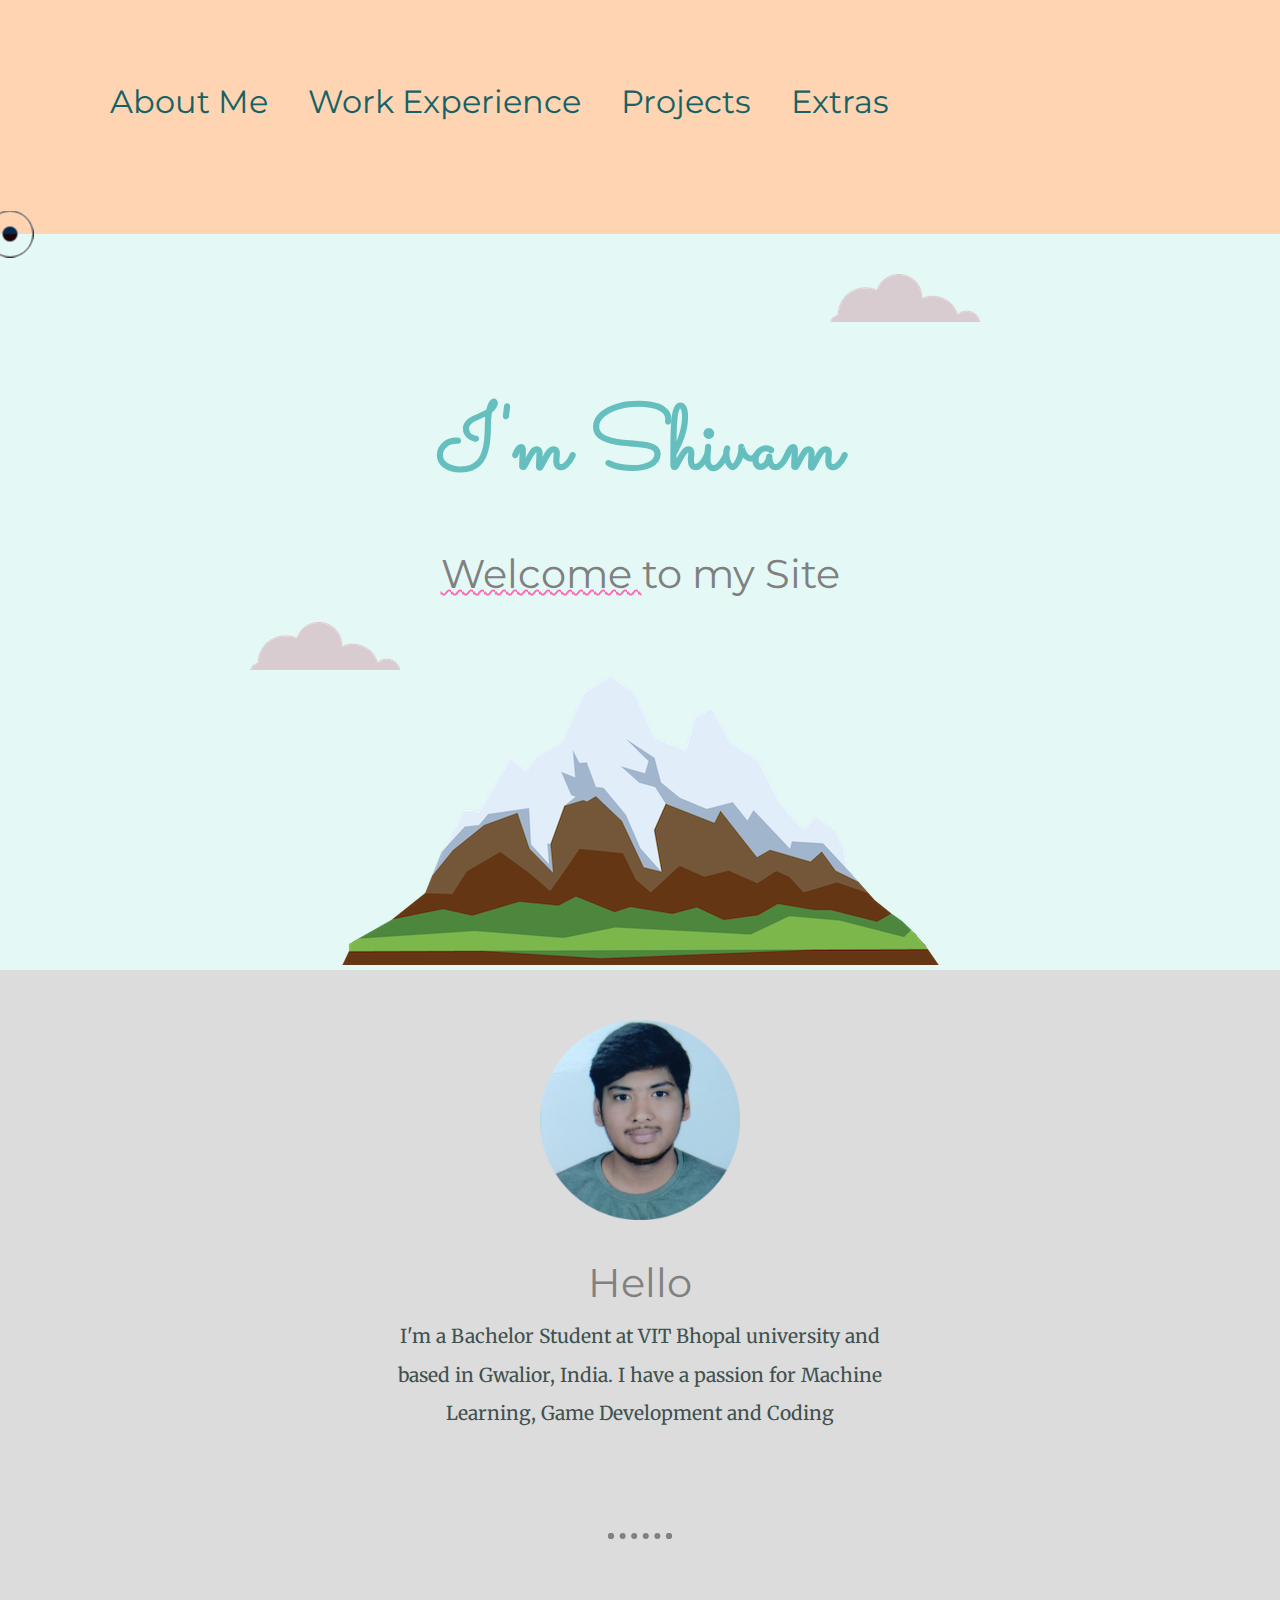
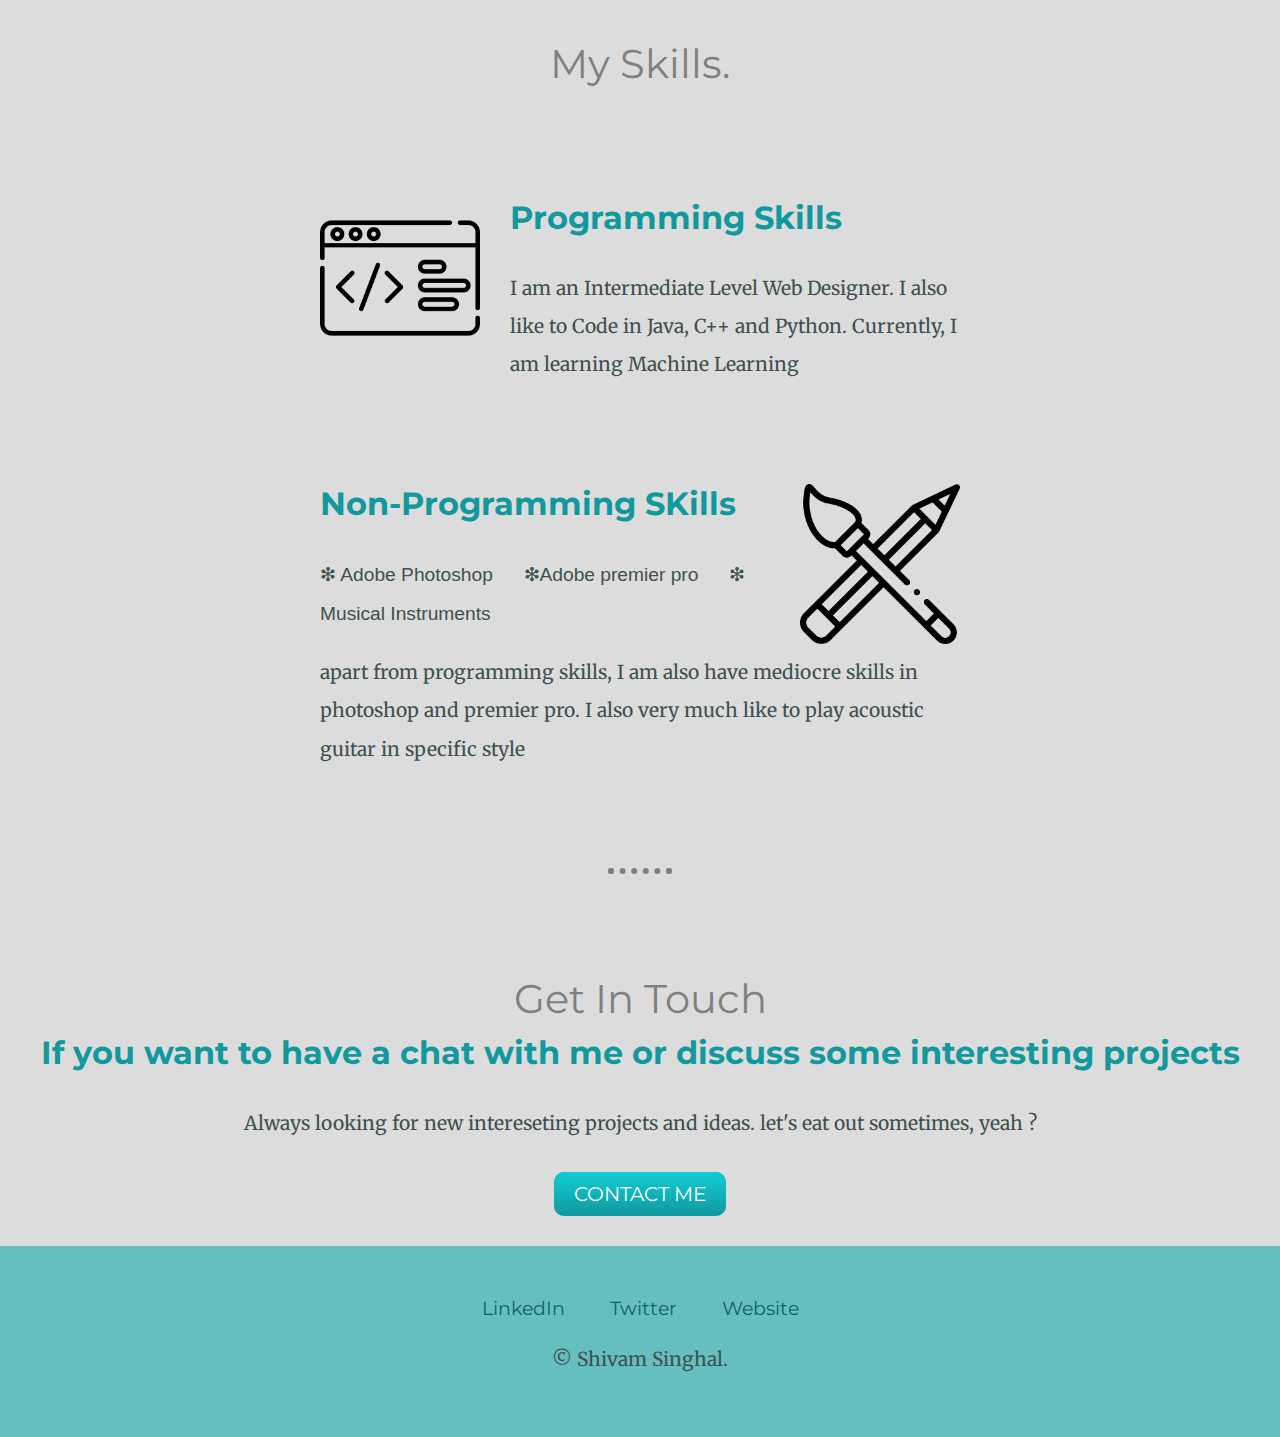
<file: index.html>
<!DOCTYPE html>
<html lang="en">
    <head>
        <meta charset="UTF-8">
        <meta http-equiv="X-UA-Compatible" content="IE=edge">
        <meta name="viewport" content="width=device-width, initial-scale=1.0">

        <title> Portfolio _ Shivam </title>


        <!-- Bootstrap cdn -->

        
        
        <!-- Stylesheets-->
        <link rel="stylesheet" href="styles.css">
        <link rel="icon" href="Favicon/favicon.png">

        <!-- Font Styles -->
        <link rel="preconnect" href="https://fonts.googleapis.com"><link rel="preconnect" href="https://fonts.gstatic.com" crossorigin><link href="https://fonts.googleapis.com/css2?family=Merriweather&family=Montserrat&family=Oxygen:wght@300;400;700&family=Sacramento&display=swap" rel="stylesheet">

        

        
    </head>


    <body>
      <nav>
        <ul>
            <li> <a class="nav-items" href="#"> About Me </a></li>
            <li> <a class="nav-items" href="#"> Work Experience </a></li>
            <li> <a class="nav-items" href="Projects-v2/projects.html"> Projects </a></li>
            <li> <a class="nav-items" href="#"> Extras </a></li>
        </ul>
    </nav>


        <!-- Cursor -->
        <div class="inner-cursor"></div>
        <div class="outer-cursor"></div>



    <!-- <nav class="nav-bar">
      <div id="nav-container">
        <span class="nav-item" id="about-me" href=""> About Me </span>
        <a class="nav-item" href="work-exp.html"> Work Experience </a>
        <a class="nav-item" href=""> Projects </a>   
        <a class="nav-item" href=""> Extras </a> 
      </div>
    </nav> -->
      









        <div class="top-container">
            <img class="top-cloud" src="Images/cloud.png" alt="colud image">
            

            <h1> I'm Shivam </h1>
            <h2> <span class="welcome-span">Welcome </span>to my Site</h2>

            <img class="bottom-cloud" src="Images/cloud.png" alt="colud image">
            <img src="Images/mountain.png" alt="mountain Image">
        </div>

        <div class="middle-container">
            <div class="profile">
              <img src="Images/photo.png" alt="Profile Picture" class="profile-picture">
              <h2>Hello</h2>
              <p class="intro">I'm a Bachelor Student at VIT Bhopal university and based in Gwalior, India. I have a passion for Machine Learning, Game Development and Coding</p>
            </div>

            <hr>

            <div class="skills">
            <h2>My Skills.</h2>

            <div class="skill-row">
                <img class="Code-Image" src="Images/code.png" alt="Code Image">
                <h3>Programming Skills</h3>
                <p class="code-skill-description"> I am an Intermediate Level Web Designer. I also like to Code in Java, C++ and Python. Currently, I am learning Machine Learning</p>
            </div>

            <div class="skill-row">
                <img class="Paint-Brush-Image" src="Images/paint-brush.png" alt="Paint brush Image">
                <h3>Non-Programming SKills</h3>
                <p><span class="skill-span">❇ Adobe Photoshop &nbsp;</span><span class="skill-span">❇Adobe premier pro &nbsp;</span><span class="skill-span">❇ Musical Instruments &nbsp;</span></p>
                <p class="noncode-skill-description"> apart from programming skills, I am also have mediocre skills in photoshop and premier pro. I also very much like to play acoustic guitar in specific style</p>
            </div>
              </div>
            </div>
            <hr>
            <div class="contact-me">
              <h2>Get In Touch</h2>
              <h3>If you want to have a chat with me or discuss some interesting projects</h3>
              <p class="footer-desc">Always looking for new intereseting projects and ideas. let's eat out sometimes, yeah ?</p>
              <a class="btn" href="mailto:shivam.s_2022@outlook.com">CONTACT ME</a>
            </div>
          </div>
          
          
          <div class="bottom-container">
            <a class="footer-link" href="https://www.linkedin.com/in/shivams2022/" target="_blank">LinkedIn</a>
            <a class="footer-link" href="https://twitter.com/" target="_blank">Twitter</a>
            <a class="footer-link" href="https://www.appbrewery.co/" target="_blank">Website</a>
            <p>© Shivam Singhal.</p>
          </div>

    
    <script src="index.js"></script>
    </body>
</html>
</file>
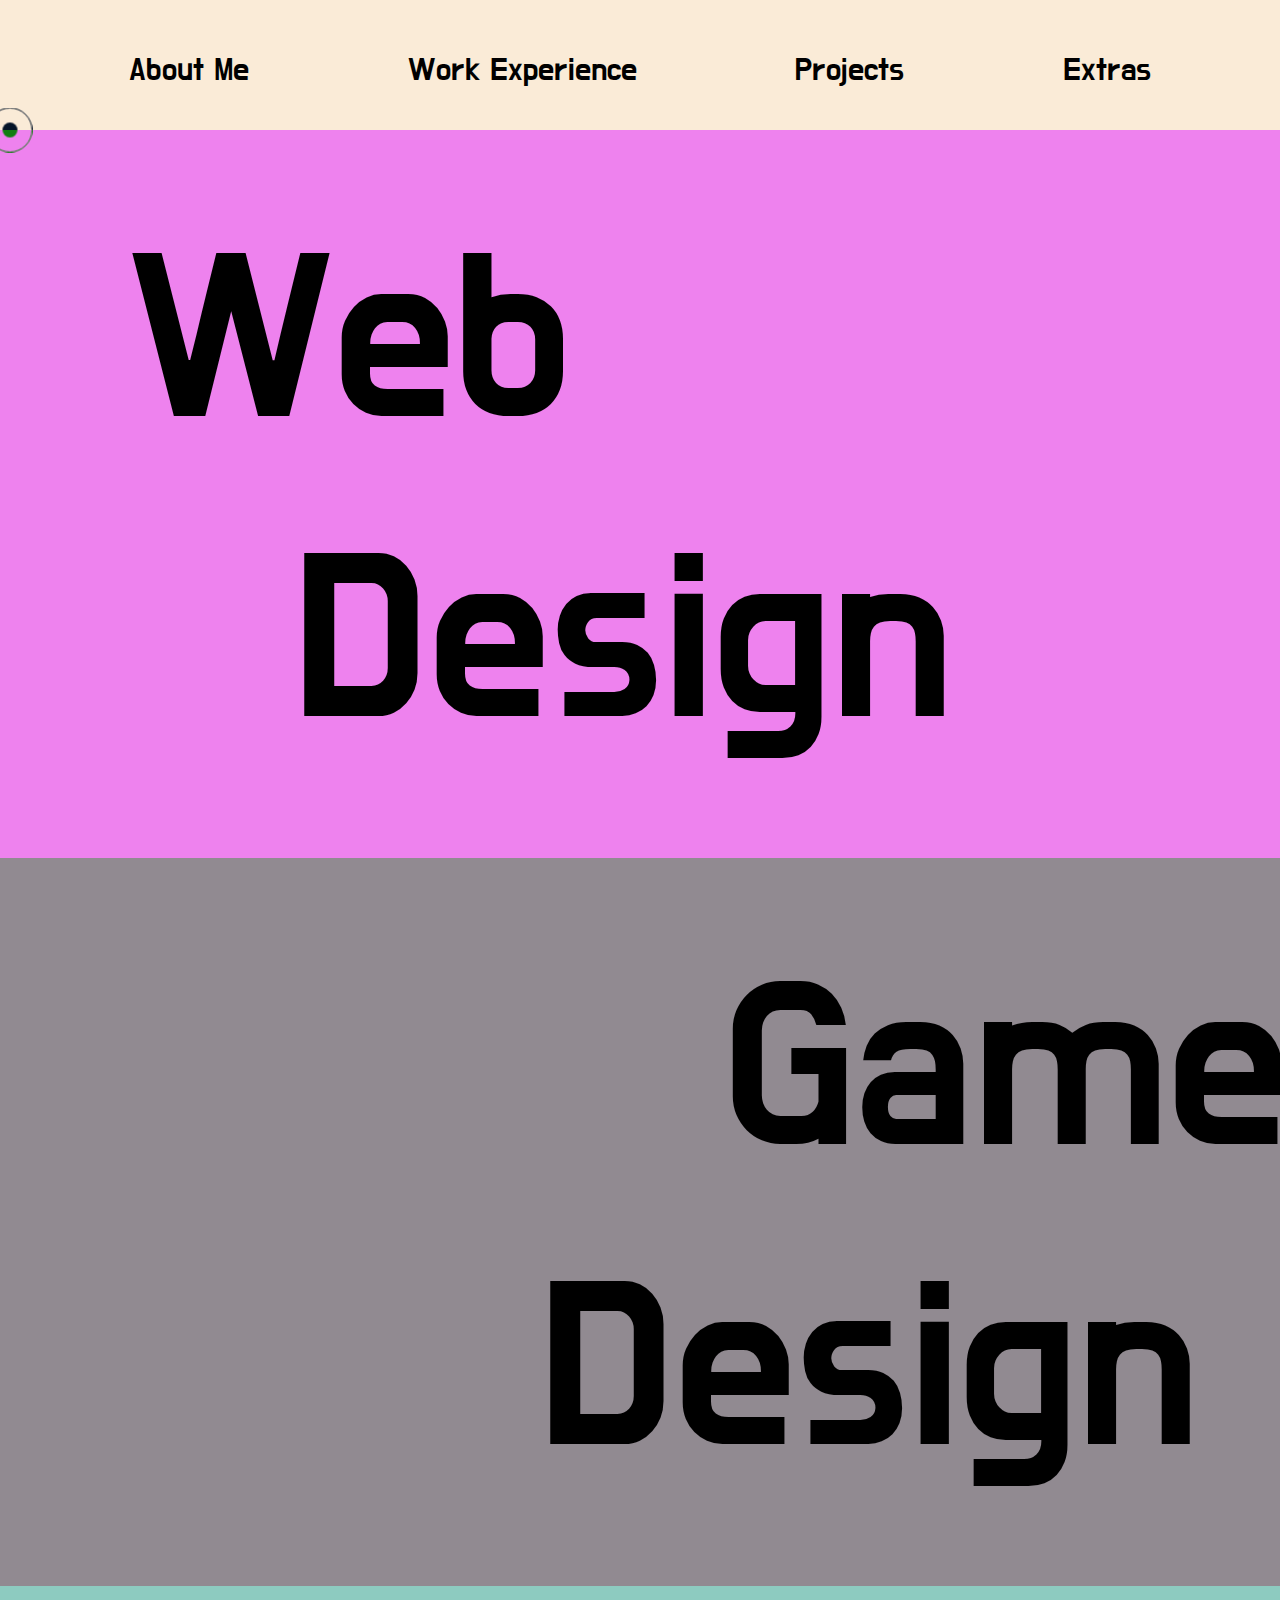
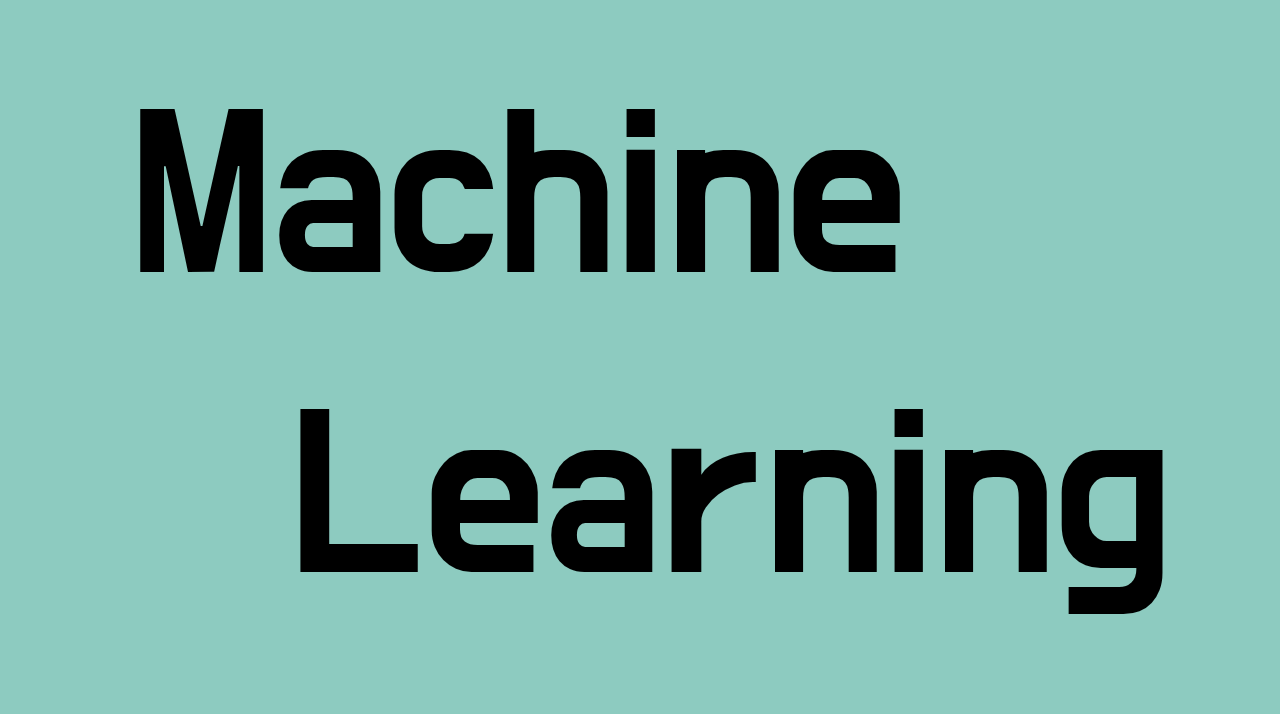
<file: Projects/projects.html>
<!DOCTYPE html>
<html lang="en">
<head>
    <meta charset="UTF-8">
    <meta http-equiv="X-UA-Compatible" content="IE=edge">
    <meta name="viewport" content="width=device-width, initial-scale=1.0">
    <title>Projects</title>

    <!-- Stylesheet -->
    <link href="styles.css" rel="stylesheet">

    <!-- Fonts -->
    <link rel="preconnect" href="https://fonts.googleapis.com"><link rel="preconnect" href="https://fonts.gstatic.com" crossorigin><link href="https://fonts.googleapis.com/css2?family=Barlow+Condensed:wght@200;400&family=Bellefair&family=Do+Hyeon&family=Montserrat:wght@900&family=Ubuntu&display=swap" rel="stylesheet">
    

</head>
<body>
    <!-- Nav-Bar -->
    <nav>
        <ul>
            <li> <a class="nav-items" href="#"> About Me </a></li>
            <li> <a class="nav-items" href="#"> Work Experience </a></li>
            <li> <a class="nav-items" href="#"> Projects </a></li>
            <li> <a class="nav-items" href="#"> Extras </a></li>
        </ul>
    </nav>

    <!-- Cursor -->
    <div class="inner-cursor"></div>
    <div class="outer-cursor"></div>
    

    
    <!-- Web Design -->
    <div class="web-design">
        <div class="web-design-item">
            <a class="web-design-a menu-items" href="#">
                <p> Web </p>
                <p class="web-p-2"> Design </p>
                <div class="hover-reveal">
                    <div class="hover-reveal_inner">
                        <div class="hover-reveal_image two"></div>
                    </div>
                </div>
            </a>
        </div>
    </div>

    <!-- Game Design -->
    <div class="game-design">
        <div class="game-design-item">
            <a class="menu-items game-design-a" href="#">
                <p class="game-p-1"> Game </p>
                <p class="game-p-2"> Design </p>
                <div class="hover-reveal">
                    <div class="hover-reveal_inner">
                        <div class="hover-reveal_image one"></div>
                    </div>
                </div>
             </a>
        </div>
    </div>

    <!-- Machine Learning -->
    <div class="ml-design">
        <div class="ml-design-item">
            <a class="menu-items  ml-design-a" href="#">
                <p> Machine </p>
                <p class="ml-p-2"> Learning </p>
                <div class="hover-reveal">
                    <div class="hover-reveal_inner">
                        <div class="hover-reveal_image three"></div>
                    </div>
                </div>
            </a>
        </div>
    </div>




      <!-- Javascript and JQuery ---->
    <!-- <script src="https://ajax.googleapis.com/ajax/libs/jquery/3.6.1/jquery.min.js"></script> -->
    <script src="index.js"></script>
</body>
</html>
</file>
<file: styles.css>
*{
    cursor: none;
}
body{
    color: #40514E;
    margin: 0;
    text-align: center;
    font-family: 'Merriweather', serif;
    font-size: 1.2em;
    background-color: gainsboro;
}

/* Navigation Bar */
a{
    text-decoration: none;
    color: black;

}
nav{
    position: relative;
    width: 100%;
    height: 3%;   
    padding: 50px;
    padding-bottom: 5rem;
    background-color: #FFD4B2;
}

ul{
    position: relative;
    top: 0%;
    width: 100%;
    font-size: 2rem;
    height: 100%;
    display: flex;
    list-style: none;
}
@media(max-width: 640px)
{   
    nav{ 
        padding: 20px;
    }
    ul{
        
        font-size: 1rem;
    }
    
}
@media(min-width: 641px) and (max-width: 992px)
{   
    nav{ 
        padding: 20px;
    }
    ul{

        font-size: 1.2rem;
    }
    
}

/* .nav-bar{
    background-color:beige;
    overflow: hidden;
    opacity: 0.5;
    
}
#nav-container{
  float: right;
  color: #f2f2f2;
  text-align: center;
  padding: 40px 16px;
  text-decoration: none;
  font-size: 1.5rem;
}
.nav-item:hover{
    color: blueviolet;
    font-size: 1.55rem;
    text-decoration:overline;
}
#about-me{
    color: white;
    padding: 60px 20px;
    opacity: 0.5;
    background-color: darkgrey;
}
#about-me:hover
{
    color: white;
    font-size: 1.5rem;
    text-decoration: none;
}

@media(max-width: 552px)
{
    #nav-container
    {
        float: right;
        color: #f2f2f2;
        text-align: center;
        padding: 10px 0px;
        text-decoration: none;
        font-size: 0.7rem;
      }
      .nav-item:hover{
          color: blueviolet;
          font-size: 0.8rem;
          text-decoration:overline;
      }
      #about-me
      {
          color: white;
          padding-bottom: 40px;
          background-color: darkgray;
          border: 5px solid darkgray;
      }
      #about-me:hover
      {
          color: white;
          font-size: 0.7rem;
          text-decoration: none;
      }
} */

/* Cursor Properties */
.inner-cursor{
    position: fixed;
    left: 10px;
    width: 15px;
    height: 15px;
    transform: translate(-50%, -50%);
    background-color: #fff;
    mix-blend-mode: difference;
    border-radius: 50%;
    pointer-events: none;
    transition: width 1s, height 1s;
    z-index: 10000000;
}
.inner-cursor.grow{
    width: 45px;
    height: 45px;
    transition: width 1s, height 1s;
}
 .outer-cursor{
    position: fixed;
    left: 10px;
    width: 45px;
    height: 45px;
    transform: translate(-50%, -50%);
    border: 1px solid #fff;
    mix-blend-mode: difference;
    border-radius: 50%;
    pointer-events: none;
    transition: 0.0s;
    z-index: 10000000;
 }


/* ------------------------------------*/
.profile-picture{
    margin-top: 10px;;
    width: 200px;
    height: 200px;
}
.top-container{
    background-color: #e4f9f5;
    position: relative;
    padding-top: 100px;
}
h1{
    font-family: 'Sacramento', cursive;
    font-size: 5.62rem;
    margin: 50px auto 0 auto;
    color: #66BFBF;
}
.top-cloud{
    position: absolute;
    right: 300px;
    top: 40px;
}
.bottom-cloud{
    position: absolute;
    bottom: 300px;
    left: 250px;
}
h2{
    font-family: 'Montserrat', sans-serif;
    margin-bottom: 0px;
    padding-bottom: 10px;
    font-size: 2.5rem;
    color: grey;
    font-weight: normal;
}
h3{
    margin-top: 0px;
    font-family: 'Montserrat', sans-serif;
    font-size: 2rem;
    color: #11999E;
}

.skill-image{
    height: 80x;
    width: 80px;
}
.programming-skill{
    display: inline;
    position: relative;
    width: 25%;
    float: left;
    margin-bottom: 20px;
}
.skill-span{
    width: 25%;
    margin-right: 20px;
    font-family: sans-serif;
}
.welcome-span{
    text-decoration: underline wavy hotpink 2px ;
}
a{
    color: #146265;
    font-family: 'Montserrat', sans-serif;
    margin: 10px 20px;
    text-decoration: none;
}
a:hover{
    color: #eaf6f6;
}

.copyright{
    color: #eaf6f6;
    font-size: 0.75 rem;
    padding: 20px 0px;
}

.skill-row
{
    width: 50%;
    margin: 100px auto;
    text-align: left;
   
}
.Code-Image{

    width: 25%;
    float: left;
    margin-right: 30px;
}
.Paint-Brush-Image{
    width: 25%;
    float: right;
    margin-left: 30px;

}
.middle-container{
    padding-top: 40px;
    padding-top: 4  0px;
    background-color: gainsboro;
}
.bottom-container{
    background-color: #66bfbf;
    margin-top: 40px;
    padding: 50px 0px 40px;
}
.intro{
    width: 40%;
    margin: auto;;
}
p{
    line-height: 2;
}
hr{
    border: dotted 6px;
    width: 4%;
    border-bottom: none;
    margin: 100px auto;
}
.contact-message{
    width: 40%;
    margin: 40px auto 60px;
}
.btn {
    background: #11cdd4;
    background-image: -webkit-linear-gradient(top, #11cdd4, #11999e);
    background-image: -moz-linear-gradient(top, #11cdd4, #11999e);
    background-image: -ms-linear-gradient(top, #11cdd4, #11999e);
    background-image: -o-linear-gradient(top, #11cdd4, #11999e);
    background-image: linear-gradient(to bottom, #11cdd4, #11999e);
    -webkit-border-radius: 10;
    -moz-border-radius: 10;
    border-radius: 10px;
    font-family: 'Montserrat', sans-serif;
    color: #ffffff;
    font-size: 20px;
    padding: 10px 20px 10px 20px;
    text-decoration: none;
  }
  
  .btn:hover {
    background: #30e3cb;
    background-image: -webkit-linear-gradient(top, #30e3cb, #2bc4ad);
    background-image: -moz-linear-gradient(top, #30e3cb, #2bc4ad);
    background-image: -ms-linear-gradient(top, #30e3cb, #2bc4ad);
    background-image: -o-linear-gradient(top, #30e3cb, #2bc4ad);
    background-image: linear-gradient(to bottom, #30e3cb, #2bc4ad);
    text-decoration: none;
  }
  .footer-desc{
    margin-bottom: 40px;
  }
</file>
<file: Projects/styles.css>
*{
    box-sizing: border-box;
    font-family: "Do Hyeon", sans-serif;
    margin: 0;
    padding: 0;
    cursor: none;
}

body, html 
{
    width: 100%;
    height: 200vh;
    background: #fff;
    z-index: 2;
}

/* Navigation Bar */
a{
    text-decoration: none;
    color: black;

}
nav{
    position: relative;
    width: 100%;
    height: 3%;   
    padding: 50px;
    padding-bottom: 5rem;
    background-color: antiquewhite;
}

ul{
    position: relative;
    top: 50%;
    width: 100%;
    font-size: 2rem;
    height: 50%;
    display: flex;
    list-style: none;
    justify-content: space-around;
}


/* ------------------------------------*/

.inner-cursor{
    position: fixed;
    left: 10px;
    width: 15px;
    height: 15px;
    transform: translate(-50%, -50%);
    background-color: #fff;
    mix-blend-mode: difference;
    border-radius: 50%;
    pointer-events: none;
    transition: width 1s, height 2s;
}
.inner-cursor.grow{
    width: 45px;
    height: 45px;
    transition: width 2s, height 1s;
}
 .outer-cursor{
    position: fixed;
    left: 10px;
    width: 45px;
    height: 45px;
    transform: translate(-50%, -50%);
    border: 1px solid #fff;
    mix-blend-mode: difference;
    border-radius: 50%;
    pointer-events: none;
    transition: 0.0s;
 }


 /* Web Design */

 .web-design{
   padding: 5% 10% ;
   font-size: 15rem;
   width: 100%;
   background-color: violet;
   
 }
 .web-design-item{
    width: 80%;
 }
.web-p-2{
    padding-left: 20%;
}






/* Game Design */
.game-design
{
    padding: 5% 10%;
    font-size: 15rem;
    width: 100%;
    background-color: rgb(145, 138, 145);
}
.game-design-item
  {
    width: 60%;
    margin-left: 40%; 
  }
  .game-p-1
  {
      /* margin-left: 30%; */
    width: 100%;
    margin: auto;
     padding-left: 30%;
      
  }
 
 .game-p-2
 {
          /* margin-left: 30%; */
          width: 100%;
        margin: auto;
        padding-right: 30%;
    
 }

 /* Machine Learning */
 .ml-design{
    padding: 5% 10% ;
    font-size: 15rem;
    width: 100%;
    background-color: rgb(141, 203, 192);
    
  }
  .ml-design-item{
     width: 80%;
  }
 .ml-p-2{
     padding-left: 20%;
 }
 
/* For Hover Efect */
.one
{
    background-image: url("Images/web-development.gif");
}
.two
{
    background-image: url("Images/web-development.gif");
}
.three
{
    background-image: url("Images/web-development.gif");
}

.hover-reveal{
    position: absolute;
    top: 0;
    left: 0;
    width: 300px;
    height: 400px;
    opacity: 0;
    pointer-events: none;
    transform: translate(0,-300px);
    transition: 0.2s ease-out;
}

.hover-reveal_inner
{
    width: 100%;
    height: 100%;
    position: relative;
    will-change: transform;
    overflow: hidden;
}

.hover-reveal_img{
    background-size: cover;
    background-position: 50% 50%;
    transform-origin: 50% 100%;
    width: 100%;
    height: 100%;
    position: relative;
    will-change: transform;
    transform: scale(0.8, 0.8);
    transition: 1.5s transform;
}










/*  Media Queries  */
@media screen and (max-width: 992px) and (min-width: 768px)
{
    /* For Web Design */
    ul
    {
        font-size: 1.7rem;
    }
    .web-design, .ml-design
    {
        font-size: 8rem;
    }
    .web-design-item, .ml-design-item
    {
        margin-right: 20%;
    }

    /* for game design */   

    .game-design
    {
        
        font-size: 8rem;

    }
    .game-design-item
    {
        margin-left: 60%; 
    }
    .game-p-1
    {
        /* margin-left: 30%; */
        width: 100%;
        margin: auto;
        padding-left: 30%;
        
    }
     .game-p-2
    {
        /* margin-left: 30%; */
        width: 100%;
        margin: auto;
        padding-right: 30%;
        
    }
}
</file>
